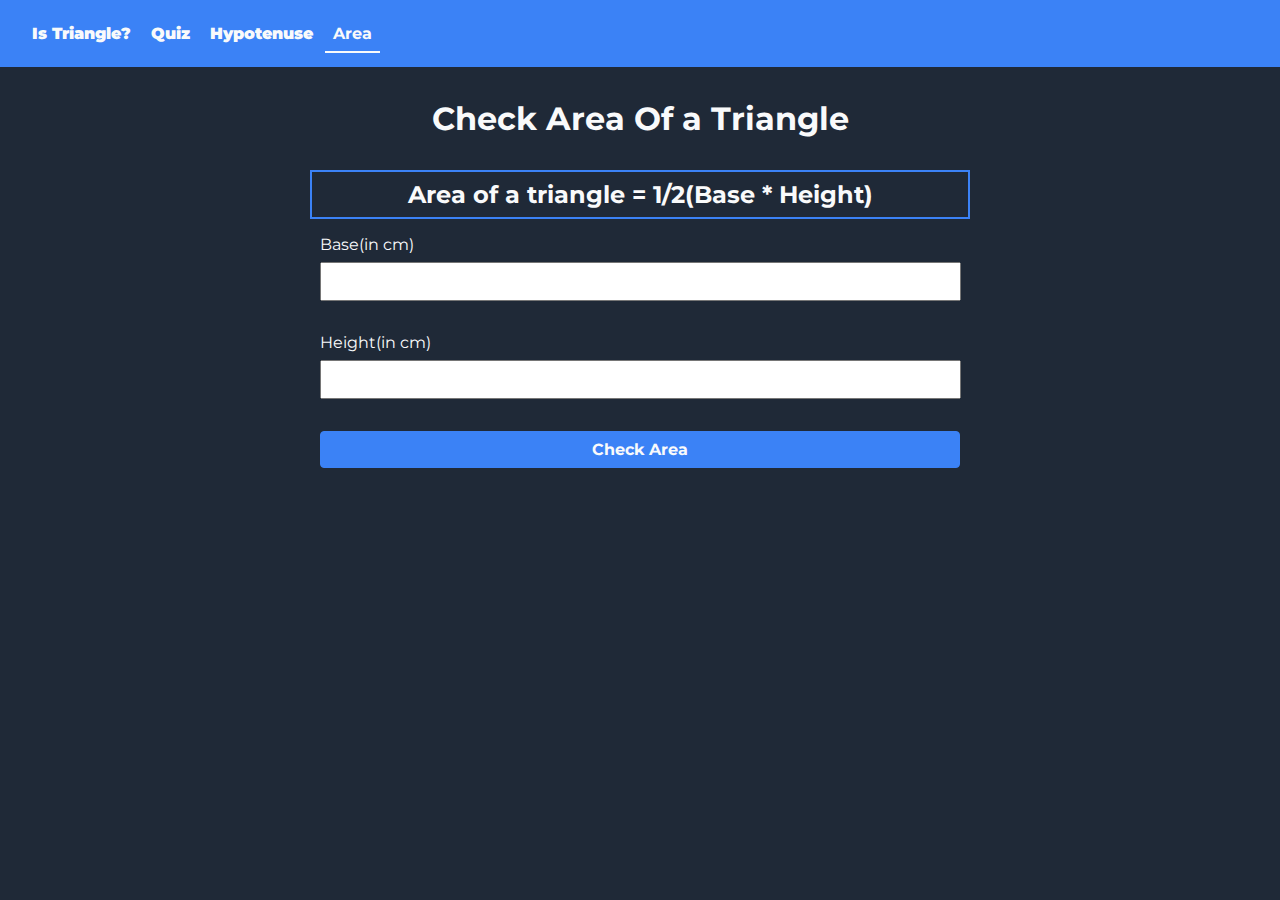
<file: area.html>
<!DOCTYPE html>
<html lang="en">
	<head>
		<meta charset="UTF-8" />
		<meta http-equiv="X-UA-Compatible" content="IE=edge" />
		<meta name="viewport" content="width=device-width, initial-scale=1.0" />
		<link rel="stylesheet" href="styles.css" />
		<title>Area</title>
	</head>
	<body>
		<nav>
			<a href="index.html">Is Triangle?</a>
			<a href="quiz.html">Quiz</a>
			<a href="hypotenuse.html">Hypotenuse</a>
			<a href="area.html" class="item-active">Area</a>
		</nav>
		<h1 class="heading">Check Area Of a Triangle</h1>
		<h2 class="formula">Area of a triangle = 1/2(Base * Height)</h2>
		<div class="angle-container">
			<div class="input-container">
				<label for="base"
					>Base(in cm)
					<input class="area-input" id="base" />
				</label>
			</div>
			<div class="input-container">
				<label for="height"
					>Height(in cm)
					<input class="area-input" id="height" />
				</label>
			</div>
			<button id="area-btn" class="btn">Check Area</button>
		</div>
		<h2 id="area-output" class="output"></h2>
		<script src="area.js"></script>
	</body>
</html>
</file>
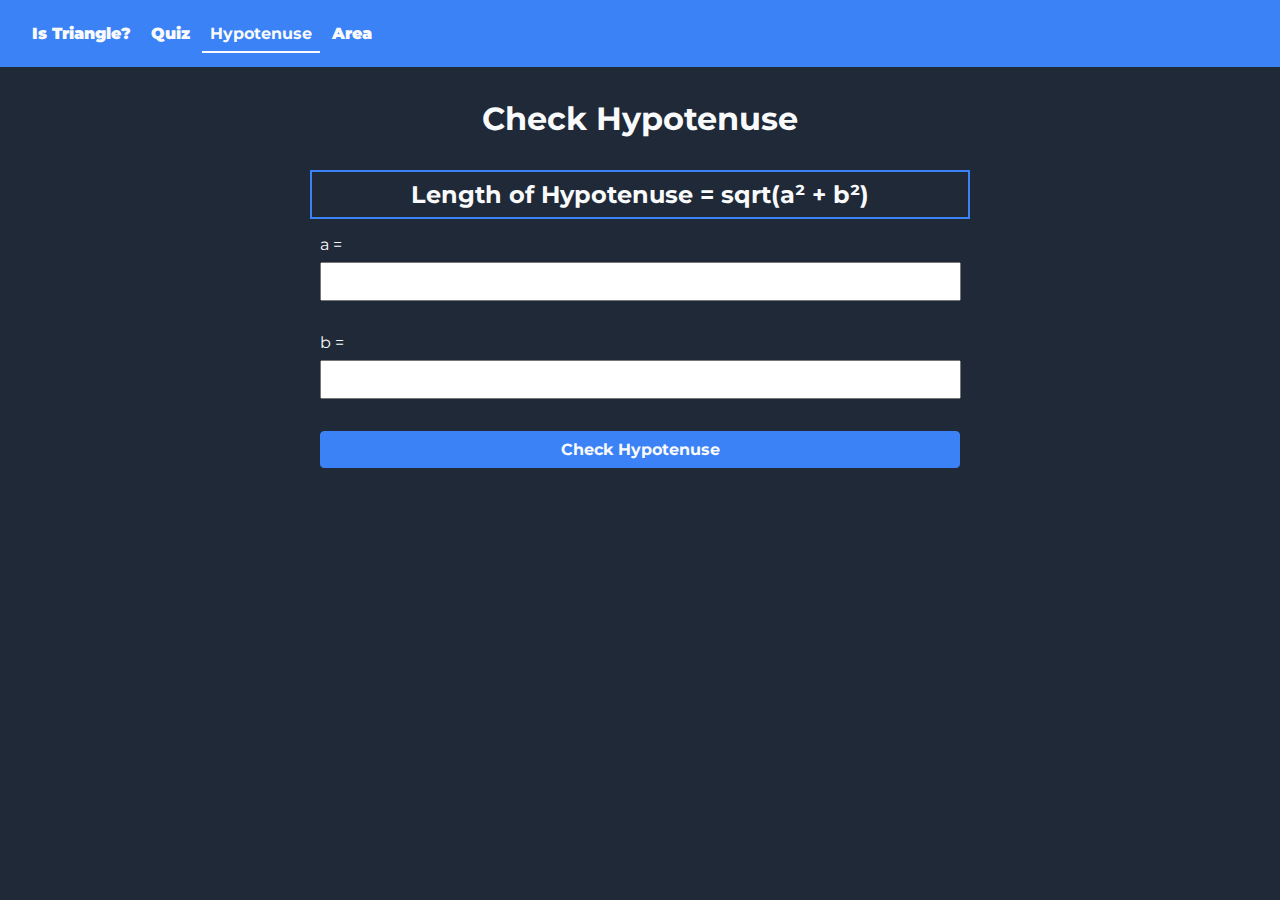
<file: hypotenuse.html>
<!DOCTYPE html>
<html lang="en">
	<head>
		<meta charset="UTF-8" />
		<meta http-equiv="X-UA-Compatible" content="IE=edge" />
		<meta name="viewport" content="width=device-width, initial-scale=1.0" />
		<link rel="stylesheet" href="styles.css" />
		<title>Hypotenuse</title>
	</head>
	<body>
		<nav>
			<a href="index.html">Is Triangle?</a>
			<a href="quiz.html">Quiz</a>
			<a href="hypotenuse.html" class="item-active">Hypotenuse</a>
			<a href="area.html">Area</a>
		</nav>
		<h1 class="heading">Check Hypotenuse</h1>
		<h2 class="formula">Length of Hypotenuse = sqrt(a² + b²)</h2>
		<div class="angle-container">
			<div class="input-container">
                
				<label for="a"
					>a =
					<input class="side-input" id="a" />
				</label>
			</div>
			<div class="input-container">
				<label for="b"
					>b =
					<input class="side-input" id="b" />
				</label>
			</div>
			<button id="hypotenuse-btn" class="btn">Check Hypotenuse</button>
		</div>
		<h2 id="hypotenuse-output" class="output"></h2>
		<script src="hypotenuse.js"></script>
	</body>
</html>
</file>
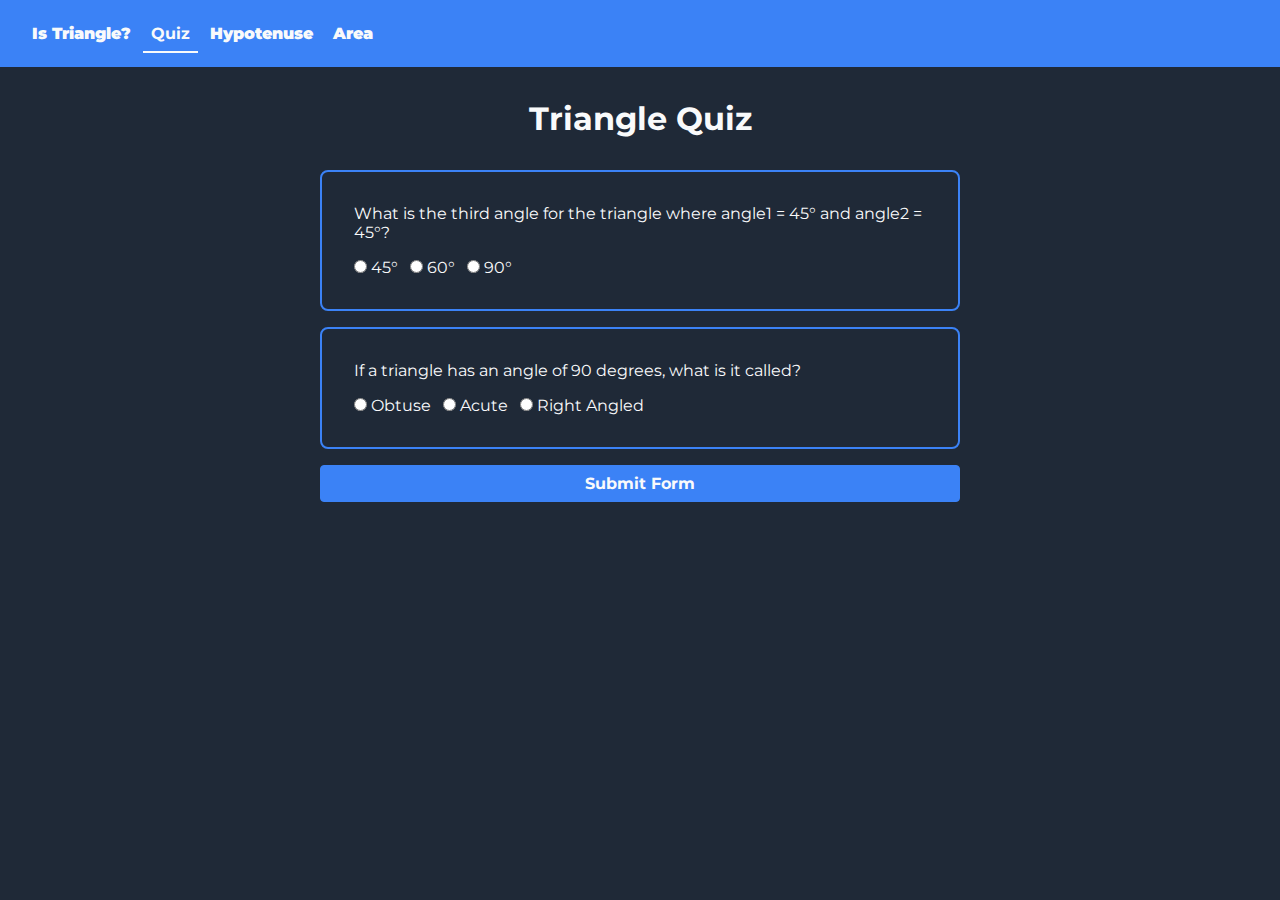
<file: quiz.html>
<!DOCTYPE html>
<html>
	<head>
		<meta charset="utf-8" />
		<meta name="viewport" content="width=device-width" />
		<title>Triangle Quiz</title>
		<link href="styles.css" rel="stylesheet" type="text/css" />
	</head>
	<body>
		<nav>
			<a href="index.html">Is Triangle?</a>
			<a href="quiz.html" class="item-active">Quiz</a>
			<a href="hypotenuse.html">Hypotenuse</a>
			<a href="area.html">Area</a>
		</nav>
		<h1 class="heading">Triangle Quiz</h1>
        <div class="container">
		<form class="quiz-form">
			<div class="quiz-container">
				<p>
					What is the third angle for the triangle where angle1 = 45° and angle2
					= 45°?
				</p>
				<label>
					<input required type="radio" name="option1" value="45°" />
					45°
				</label>
				<label>
					<input required type="radio" name="option1" value="60°" />
					60°
				</label>
				<label>
					<input required type="radio" name="option1" value="90°" />
					90°
				</label>
			</div>
			<div class="quiz-container">
				<p>If a triangle has an angle of 90 degrees, what is it called?</p>
				<label>
					<input required type="radio" name="option2" value="obtuse" />
					Obtuse
				</label>
				<label>
					<input required type="radio" name="option2" value="acute" />
					Acute
				</label>
				<label>
					<input required type="radio" name="option2" value="right angled" />
					Right Angled
				</label>
			</div>
		</form>
        <button id="submit-btn" class="btn" type="submit">Submit Form</button>
    </div>
		<h2 class="output"></h2>
		<script src="quiz.js"></script>
	</body>
</html>
</file>
<file: styles.css>
@import url('https://fonts.googleapis.com/css2?family=Montserrat&display=swap');


* {
	--primary-color: #3B82F6;
	--background-color: #1f2937;
	--text-color: #f9fafb;
	margin: 0;
	padding: 0;
	font-family: 'Montserrat', sans-serif;
}

body {
	color: var(--text-color);
	background: var(--background-color);
}

.container {
	width: 90%;
	margin: auto;
}

.heading {
	text-align: center;
	margin-bottom: 2rem;
}

.quiz-container {
	padding: 2rem;
	border: 2px solid var(--primary-color);
	border-radius: 0.5rem;
	margin: 1rem 0;
}

.quiz-container p {
	margin-bottom: 1rem;
}

.quiz-container label {
	margin-right: 0.5rem;
}

.angle-container {
	width: 90%;
	margin: auto;
}

.btn {
	padding: 0.5rem;
	background: var(--primary-color);
	color: var(--text-color);
	border: 1px solid var(--primary-color);
	border-radius: 0.25rem;
	width: 100%;
	font-weight: bold;
	font-family: 'Montserrat', sans-serif;
	font-size: 1rem;
}

.output {
	text-align: center;
	margin: 2rem 0;
}

.input-container {
	margin: 1rem 0;
}

.input-container input {
	padding: 0.5rem;
	font-size: 1rem;
	width: 97%;
	margin: 0.5rem 1rem 1rem 0;
}

.formula {
	text-align: center;
	width: 90%;
	margin: auto;
	padding: 0.5rem;
	border: 2px solid var(--primary-color);
}

nav {
	background: var(--primary-color);
	padding: 1.5rem;
	margin-bottom: 2rem;
}

a {
	text-decoration: none;
	color: var(--text-color);
	padding: 0.5rem;
	font-weight: 1000;
	font-size: 1rem;
}

.item-active {
	border-bottom: 2px solid;
	font-weight: bold;
}

@media only screen and (min-width: 600px) {
	.angle-container,
	.container,
	.formula {
		width: 50%;
	}
}
</file>
